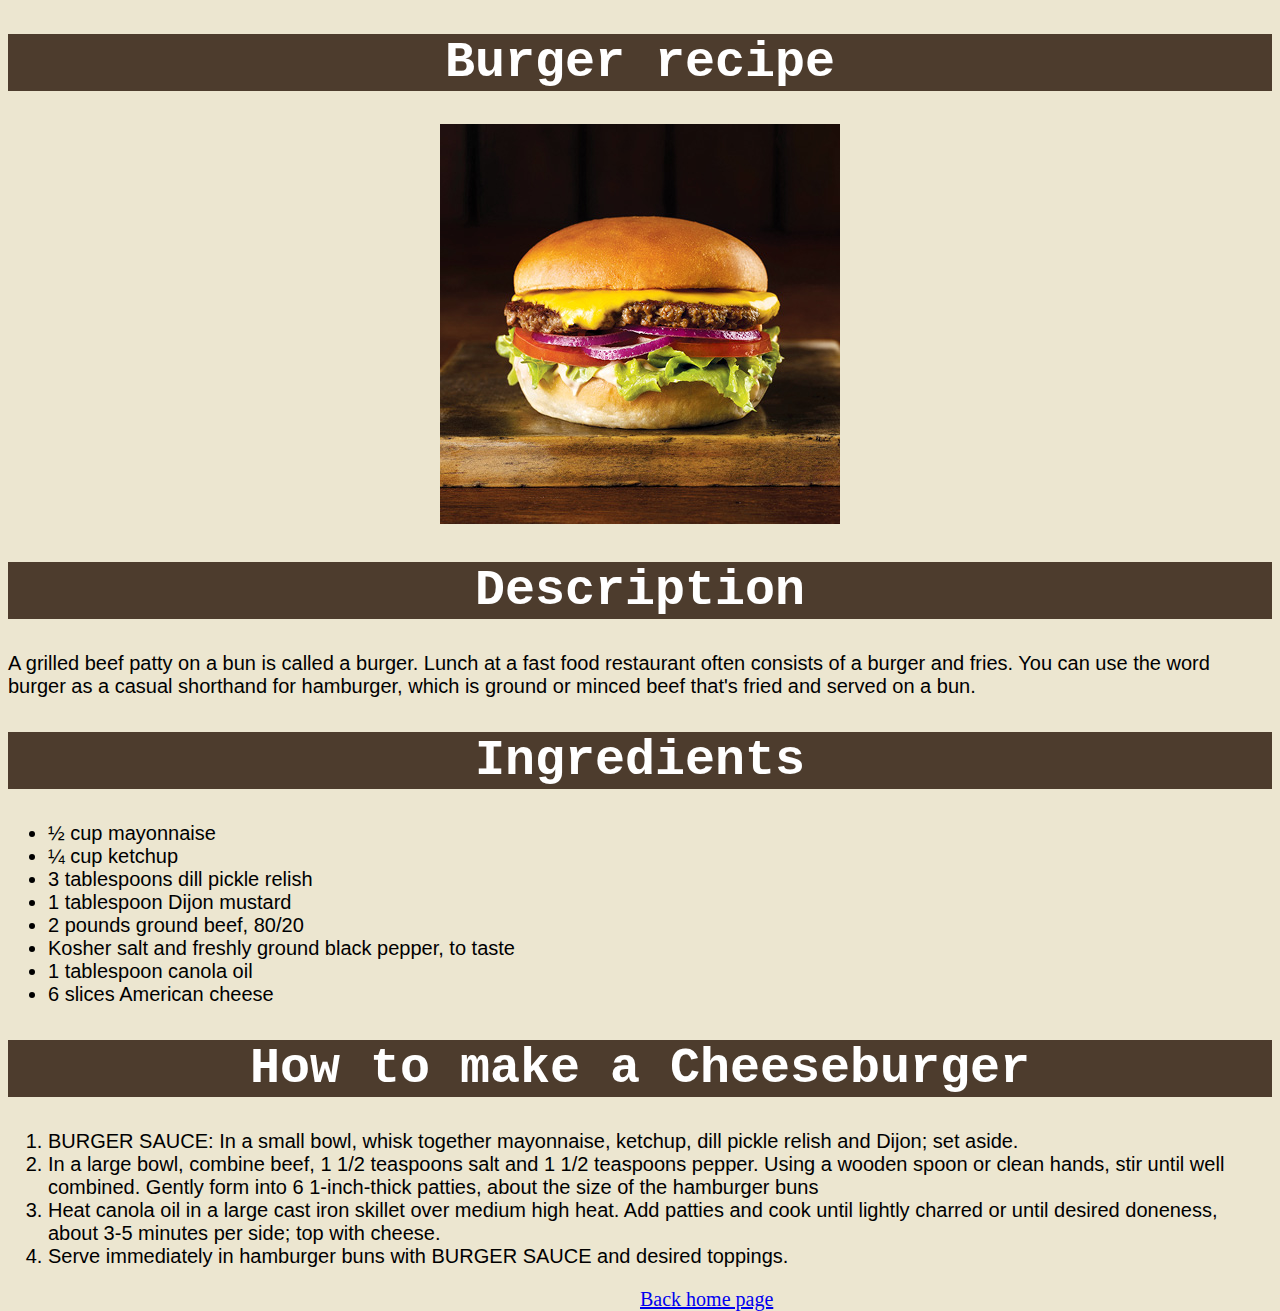
<file: recipes/burger.html>
<!DOCTYPE html>
<html lang="en">
<head>
    <meta charset="UTF-8">
    <meta name="viewport" content="width=device-width, initial-scale=1.0">
    <link rel="stylesheet" href="burger-style.css">
    <link href="https://fonts.cdnfonts.com/css/jokerman" rel="stylesheet">
                
    <title>Burger</title>
</head>
<body>
    <h1>Burger recipe</h1>
        <div>
            <img src="../images/burger.jpg" alt="Burger image">
        </div>   
        <h1>Description</h1>
            <p class="font">A grilled beef patty on a bun is called a burger. Lunch at a fast food restaurant often consists of a burger and fries. You can use the word burger as a casual shorthand for hamburger, which is ground or minced beef that's fried and served on a bun.</p>

    <h1>Ingredients</h1>
        <ul class="font">
            <li>½ cup mayonnaise</li>
            <li>¼ cup ketchup</li>
            <li>3 tablespoons dill pickle relish</li>
            <li>1 tablespoon Dijon mustard</li>
            <li>2 pounds ground beef, 80/20</li>
            <li>Kosher salt and freshly ground black pepper, to taste</li>
            <li>1 tablespoon canola oil</li>
            <li>6 slices American cheese</li>
        </ul>
        
    <h1>How to make a Cheeseburger</h1>
        <ol class="font">
            <li>BURGER SAUCE: In a small bowl, whisk together mayonnaise, ketchup, dill pickle relish and Dijon; set aside.</li>
            <li>In a large bowl, combine beef, 1 1/2 teaspoons salt and 1 1/2 teaspoons pepper. Using a wooden spoon or clean hands, stir until well combined. Gently form into 6 1-inch-thick patties, about the size of the hamburger buns</li>
            <li>Heat canola oil in a large cast iron skillet over medium high heat. Add patties and cook until lightly charred or until desired doneness, about 3-5 minutes per side; top with cheese.</li>
            <li>Serve immediately in hamburger buns with BURGER SAUCE and desired toppings.</li>
        </ol>
    <a class="a" href="../index.html">Back home page</a>    
</body>
</html>
</file>
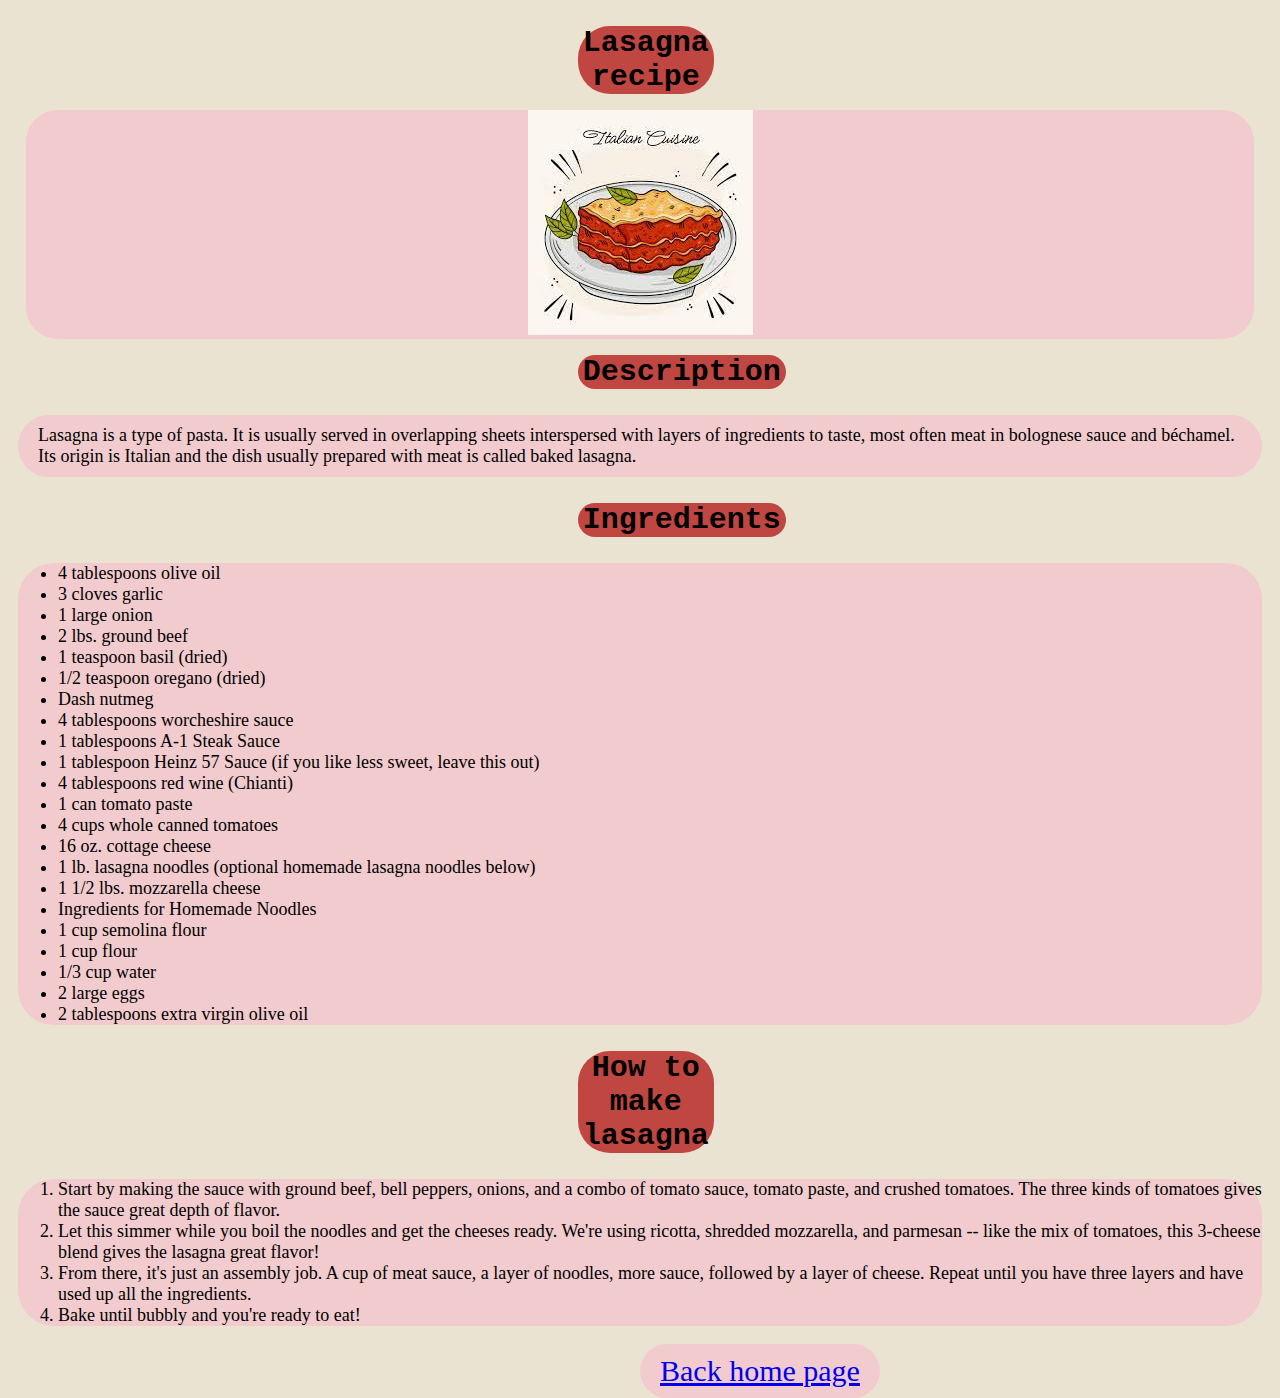
<file: recipes/lasagna.html>
<!DOCTYPE html>
<html lang="en">
<head>
    <meta charset="UTF-8">
    <meta name="viewport" content="width=device-width, initial-scale=1.0">
    <title>Lasagna</title>
    <link rel="stylesheet" href="lasagna-style.css">
</head>
<body>
    <h1 class="title"> Lasagna recipe</h1>
    <div> <img src="../images/lasagna.jpeg" alt="lasagna image"> </div>
        <h1 class="title">Description </h1> 
        <p>Lasagna is a type of pasta. It is usually served in overlapping sheets interspersed with layers of ingredients to taste, most often meat in bolognese sauce and béchamel. Its origin is Italian and the dish usually prepared with meat is called baked lasagna.</p>
    <h1 class="title">Ingredients</h1>
        <ul class="first-list">
            <li>4 tablespoons olive oil</li>
            <li> 3 cloves garlic </li>
            <li>1 large onion</li>
            <li> 2 lbs. ground beef</li>
            <li> 1 teaspoon basil (dried)</li>
            <li> 1/2 teaspoon oregano (dried)</li>
            <li> Dash nutmeg</li>
            <li> 4 tablespoons worcheshire sauce</li>
            <li> 1 tablespoons A-1 Steak Sauce</li>
            <li> 1 tablespoon Heinz 57 Sauce (if you like less sweet, leave this out)</li>
            <li> 4 tablespoons red wine (Chianti)</li>
            <li> 1 can tomato paste</li>
            <li> 4 cups whole canned tomatoes</li>
            <li> 16 oz. cottage cheese</li>
            <li> 1 lb. lasagna noodles (optional homemade lasagna noodles below)</li>
            <li> 1 1/2 lbs. mozzarella cheese</li>
            <li>Ingredients for Homemade Noodles</li>
            <li> 1 cup semolina flour</li>
            <li>1 cup flour</li>
            <li> 1/3 cup water</li>
            <li> 2 large eggs</li>
            <li> 2 tablespoons extra virgin olive oil</li>
        </ul>
    <h1 class="title"> How to make lasagna </h1>
        <ol class="scnd-list">
            <li>Start by making the sauce with ground beef, bell peppers, onions, and a combo of tomato sauce, tomato paste, and crushed tomatoes. The three kinds of tomatoes gives the sauce great depth of flavor. </li>
            <li>Let this simmer while you boil the noodles and get the cheeses ready. We're using ricotta, shredded mozzarella, and parmesan -- like the mix of tomatoes, this 3-cheese blend gives the lasagna great flavor! </li>
            <li> From there, it's just an assembly job. A cup of meat sauce, a layer of noodles, more sauce, followed by a layer of cheese. Repeat until you have three layers and have used up all the ingredients.</li>
            <li>Bake until bubbly and you're ready to eat! </li>
        </ol>
    <a class="text-size a" href="../index.html">Back home page</a>    
</body>
</html>
</file>
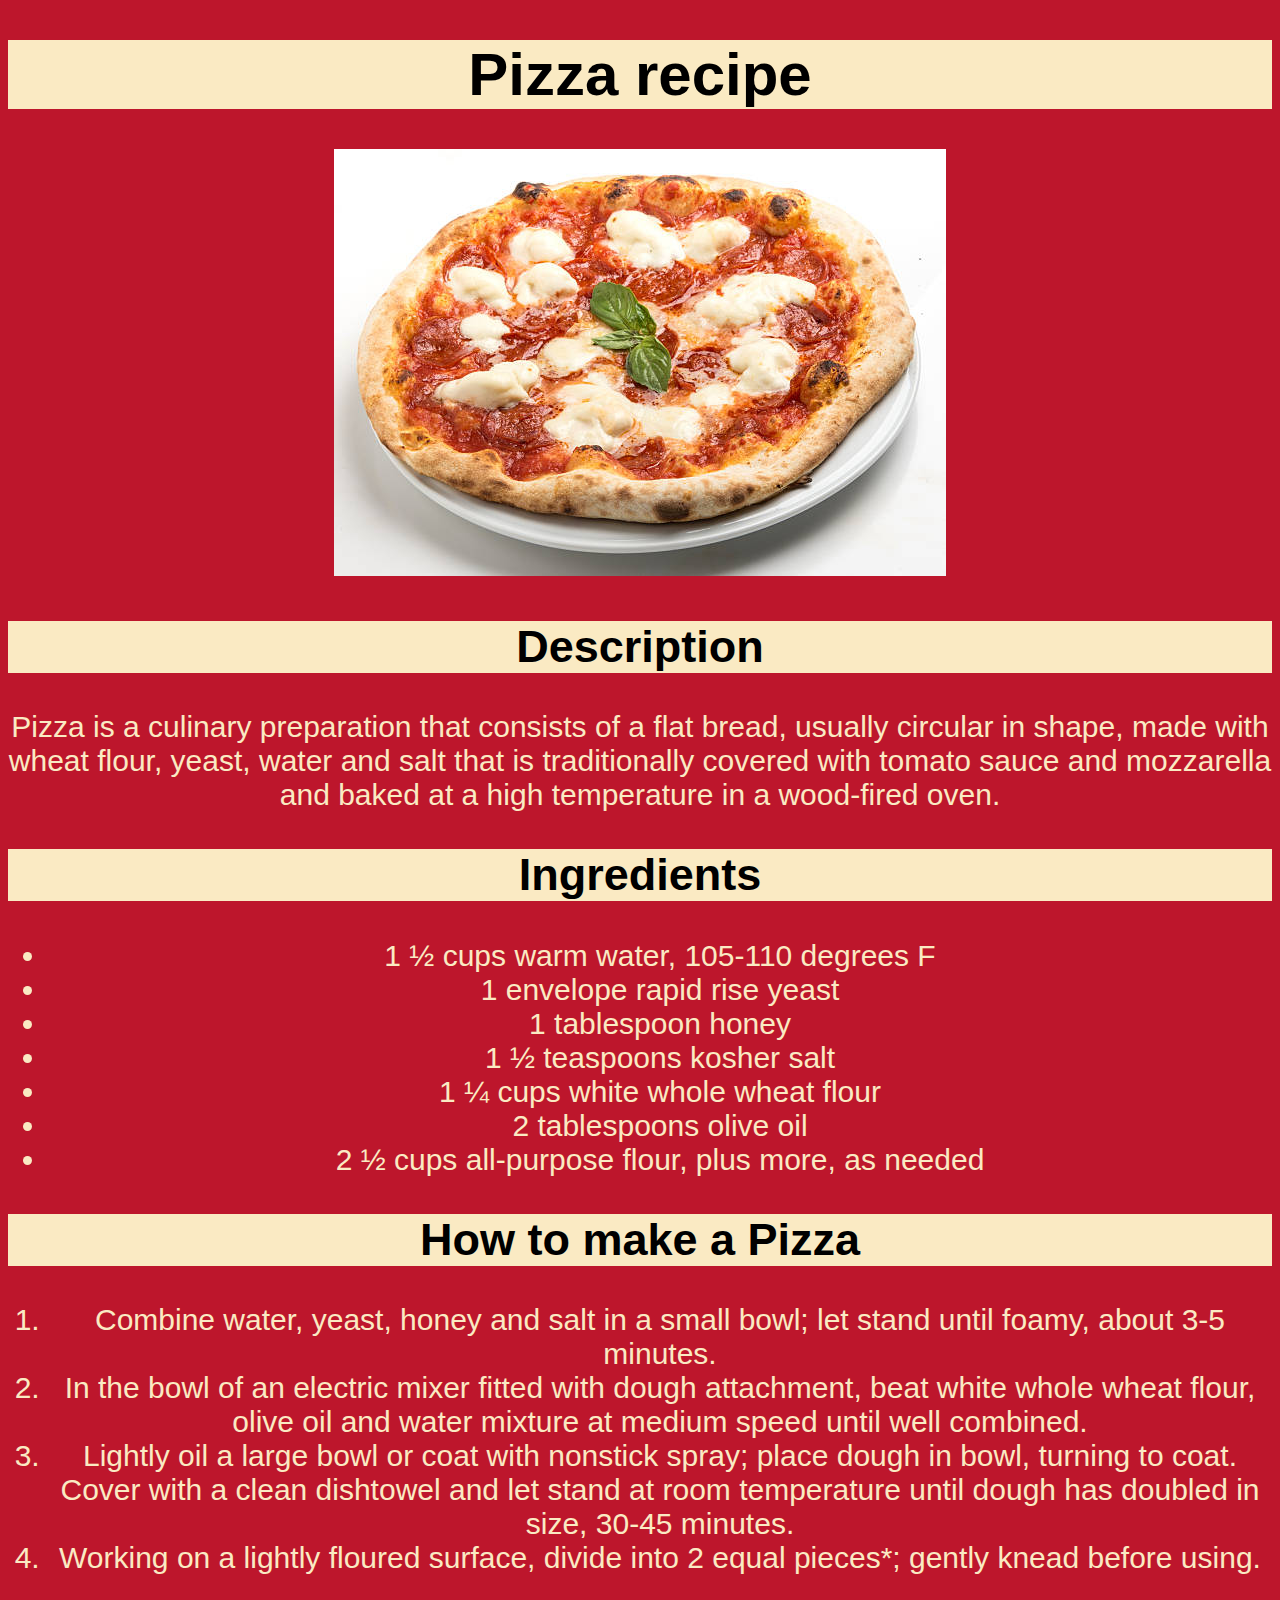
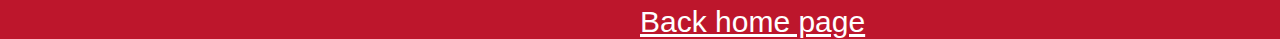
<file: recipes/pizza.html>
<!DOCTYPE html>
<html lang="en">
<head>
    <meta charset="UTF-8">
    <meta name="viewport" content="width=device-width, initial-scale=1.0">
    <link rel="stylesheet" href="pizza-style.css">
    <title>Pizza</title>
</head>
<body>
        <h1>Pizza recipe</h1>
            <div>
                <img src="../images/pizza.jpg" alt="Pizza image">
            </div> 
        <h2>Description</h2>
        <p>Pizza is a culinary preparation that consists of a flat bread, usually circular in shape, made with wheat flour, yeast, water and salt that is traditionally covered with tomato sauce and mozzarella and baked at a high temperature in a wood-fired oven.</p>

        <h2>Ingredients</h2>
            <ul>
                <li>1 ½ cups warm water, 105-110 degrees F</li>
                <li>1 envelope rapid rise yeast</li>
                <li>1 tablespoon honey</li>
                <li>1 ½ teaspoons kosher salt</li>
                <li>1 ¼ cups white whole wheat flour</li>
                <li>2 tablespoons olive oil</li>
                <li>2 ½ cups all-purpose flour, plus more, as needed</li>
            </ul>
        
        <h2>How to make a Pizza</h2>
            <ol>
                <li>Combine water, yeast, honey and salt in a small bowl; let stand until foamy, about 3-5 minutes.</li>
                <li>In the bowl of an electric mixer fitted with dough attachment, beat white whole wheat flour, olive oil and water mixture at medium speed until well combined.</li>
                <li>Lightly oil a large bowl or coat with nonstick spray; place dough in bowl, turning to coat. Cover with a clean dishtowel and let stand at room temperature until dough has doubled in size, 30-45 minutes.</li>
                <li>Working on a lightly floured surface, divide into 2 equal pieces*; gently knead before using.</li>
            </ol>
        <a class="a" href="../index.html">Back home page</a>
</body>
</html>
</file>
<file: recipes/burger-style.css>
body {
    background-color: #ece6d0;
}

h1 {
    font-family: 'Courier New', Courier, monospace;
    background-color: #4d3c2d;
    color: white;
    text-align: center;
    font-size: 50px;
}

div {
    text-align: center;
}

.font {
    font-weight: 500;
    font-size: 20px;
    font-family: 'Jokerman', sans-serif, XD;
}

.a {
    position: absolute;
    left: 50%;  
    font-size: 20px;
}
</file>
<file: recipes/lasagna-style.css>
* {
    box-sizing: border-box;
}

body, html, .wrapper{
    height: 100%;
    background-color: #eae3d2;
    padding: 5px;
    padding-left: auto;
    padding-right: auto;
}

.title, h1 {
    position: relative;
    font-family: 'Courier New', Courier, monospace;
    font-size: 30px;
    font-weight: bold;
    background-color: #c04641;
    display: inline-block;
    align-content: center;
    margin: 8px 45%;
    text-align: center;
    padding: 0 5px;
    border-radius: 2rem;

}

.first-list, 
.scnd-list {
    font-size: 18px;
    background-color: #f1cbcd;
    border-radius: 2em;
    
    
}

.a {
    position: absolute;
    left: 50%;  
    background-color: #f1cbcd;
    border-radius: 2em;
    padding: 10px 20px;
    font-size: 30px;
}
     

p {
    font-size: 18px;
    background-color: #f1cbcd;
    border-radius: 2em;
    padding: 10px 20px;
}

div {
    text-align: center;
    background-color: #f1cbcd;
    border-radius: 2em;
    margin: 8px;
    

}




/*font-family: 'Courier New', Courier, monospace;
    text-align: center;
    font-size: 30px;
    font-weight: bold;
    background-color: #c04641;
    display: grid;
    place-items: center;
    margin: 8px 200px ;
    padding: 10px;
    border-radius: 2rem; */
</file>
<file: recipes/pizza-style.css>
body {
    background-color:	#bd162c;
    font-size: 30px;
    font-family: 'Franklin Gothic Medium', 'Arial Narrow', Arial, sans-serif; 
    text-align: center;
}

h1,
h2 {
    background-color: #faeac3;
    text-align: center;
}

ul,
ol {
    color: #faeac3;
}

p {
    color: #faeac3;
}

div {
    text-align: center;
}

.a {
    position: absolute;
    left: 50%;  
    font-size: 30px; 
    color: white;
}
</file>
